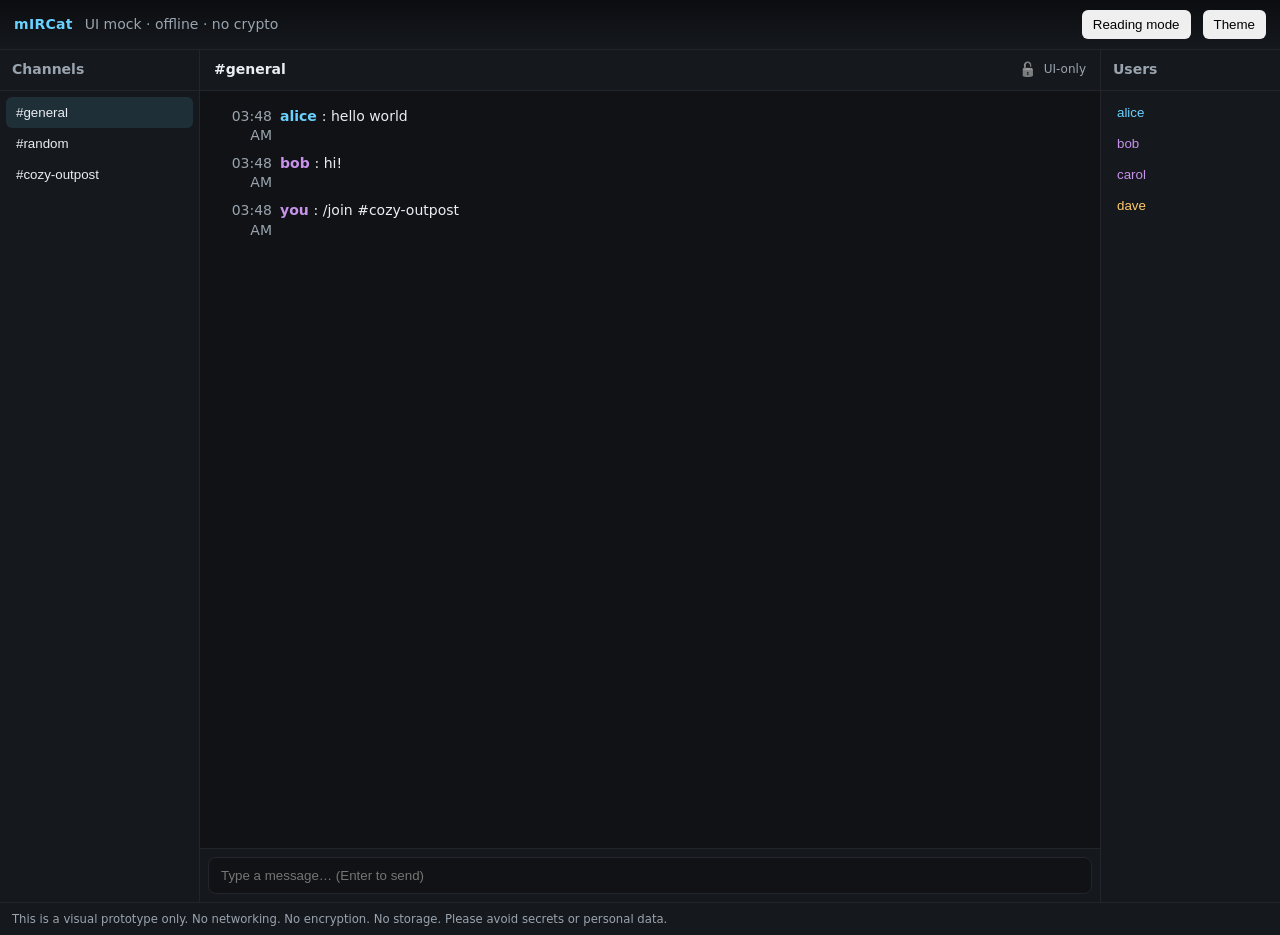
<file: examples/mirc-ui-mock/index.html>
<!--
SPDX-License-Identifier: MPL-2.0
-->
<!doctype html>
<html lang="en">
  <head>
    <meta charset="utf-8" />
    <meta name="viewport" content="width=device-width, initial-scale=1" />
    <title>mIRCat — UI mock (no crypto)</title>
    <link rel="stylesheet" href="styles.css" />
  </head>
  <body>
    <header class="topbar">
      <div class="brand">mIRCat</div>
      <div class="subtitle">UI mock · offline · no crypto</div>
      <div class="spacer"></div>
      <button class="reading-toggle" title="Toggle reading mode (dyslexia‑friendly)" aria-pressed="false" type="button">Reading mode</button>
      <button class="theme-toggle" title="Toggle theme" aria-pressed="false" type="button">Theme</button>
    </header>

    <main class="layout">
      <aside class="channels" aria-label="Channels">
        <div class="panel-title">Channels</div>
        <ul id="channel-list" class="list"></ul>
      </aside>

      <section class="chat" aria-label="Chat log">
        <div class="room-header">
          <div id="room-name" class="room-name">#general</div>
          <div class="room-flags" title="Lock is decorative in this UI-only mock">
            <span class="lock lock-off" aria-label="encryption off" title="UI-only: no encryption">🔓</span>
            <span class="mock-note">UI-only</span>
          </div>
        </div>
        <div id="log" class="log" aria-live="polite"></div>
        <form id="composer" class="composer" autocomplete="off">
          <input id="input" class="input" type="text" placeholder="Type a message… (Enter to send)" aria-label="Message input" />
        </form>
      </section>

      <aside class="users" aria-label="Users">
        <div class="panel-title">Users</div>
        <ul id="user-list" class="list"></ul>
      </aside>
    </main>

    <footer class="footer">
      <small>
        This is a visual prototype only. No networking. No encryption. No storage. Please avoid secrets or personal data.
      </small>
    </footer>

    <script src="app.js"></script>
  </body>
  </html>
</file>
<file: examples/mirc-ui-mock/styles.css>
/* SPDX-License-Identifier: MPL-2.0 */

:root {
  --bg: #101215;
  --bg-panel: #15181d;
  --bg-alt: #0b0d10;
  --text: #eaeef2;
  --muted: #9aa4af;
  --accent: #6ad1ff; /* "Cozy Outpost" blue */
  --accent-2: #ff9aa2; /* warm highlight */
  --good: #9cffcb;
  --warn: #ffd166;
  --danger: #ff6b6b;
  --sep: #22262c;
  --nick-a: #6ad1ff;
  --nick-b: #c792ea;
  --nick-c: #ffcb6b;
  --nick-d: #f7768e;
  --nick-e: #9ece6a;
  --nick-f: #7aa2f7;
}

/* Optional: basic light theme */
.light {
  --bg: #fbfbfd;
  --bg-panel: #ffffff;
  --bg-alt: #f4f6f8;
  --text: #0f1419;
  --muted: #4b5563;
  --accent: #0066cc;
  --accent-2: #b83280;
  --good: #0f9d58;
  --warn: #b7791f;
  --danger: #c53030;
  --sep: #e5e7eb;
  --nick-a: #0066cc;
  --nick-b: #7e22ce;
  --nick-c: #b45309;
  --nick-d: #be123c;
  --nick-e: #15803d;
  --nick-f: #1d4ed8;
}

* { box-sizing: border-box; }
html, body {
  height: 100%;
}
body {
  margin: 0;
  background: var(--bg);
  color: var(--text);
  font: 14px/1.4 ui-sans-serif, system-ui, -apple-system, Segoe UI, Roboto, Ubuntu, Cantarell, Noto Sans, Arial, "Apple Color Emoji", "Segoe UI Emoji";
}

.topbar {
  display: flex;
  align-items: center;
  gap: 12px;
  padding: 10px 14px;
  border-bottom: 1px solid var(--sep);
  background: linear-gradient(0deg, var(--bg-panel), var(--bg-alt));
}
.topbar .brand {
  font-weight: 700;
  letter-spacing: 0.3px;
  color: var(--accent);
}
.topbar .subtitle { color: var(--muted); }
.topbar .spacer { flex: 1; }
.topbar .theme-toggle, .topbar .reading-toggle {
  cursor: pointer;
  padding: 6px 10px;
  border-radius: 6px;
  border: 1px solid transparent;
}
.topbar .theme-toggle:focus, .topbar .reading-toggle:focus {
  /* visible fallback focus */
  outline: 2px solid var(--accent);
  outline-offset: 2px;
  /* enhance where supported */
  border-color: var(--accent);
  border-color: color-mix(in hsl, var(--accent) 50%, transparent);
}

.layout {
  display: grid;
  grid-template-columns: 200px 1fr 180px;
  grid-template-rows: 1fr;
  gap: 0;
  height: calc(100% - 48px);
}

.channels, .users {
  background: var(--bg-panel);
  border-right: 1px solid var(--sep);
  display: flex;
  flex-direction: column;
}
.users { border-left: 1px solid var(--sep); border-right: none; }

.panel-title {
  padding: 10px 12px;
  font-weight: 600;
  color: var(--muted);
  border-bottom: 1px solid var(--sep);
}
.list {
  list-style: none;
  margin: 0; padding: 6px;
  overflow: auto;
}
.list li { border-radius: 6px; }
.list li button {
  width: 100%;
  background: transparent;
  color: inherit;
  border: 0; text-align: left;
  padding: 8px 10px;
  border-radius: 6px;
  cursor: pointer;
}
.list li button:hover { background: var(--bg-alt); }
.list li.active button { background: color-mix(in hsl, var(--accent) 12%, transparent); }

.chat {
  display: grid;
  grid-template-rows: auto 1fr auto;
}
.room-header {
  display: flex;
  align-items: center;
  justify-content: space-between;
  padding: 10px 14px;
  border-bottom: 1px solid var(--sep);
  background: var(--bg-panel);
}
.room-name { font-weight: 700; }
.room-flags { display: flex; align-items: center; gap: 8px; color: var(--muted); }
.lock { filter: grayscale(1) opacity(0.7); }
.lock.lock-on { filter: none; }
.mock-note { font-size: 12px; color: var(--muted); }

.log {
  padding: 12px 14px;
  overflow: auto;
}
.msg {
  display: grid;
  grid-template-columns: 58px 1fr;
  gap: 8px;
  padding: 4px 0;
}
.msg .time { color: var(--muted); text-align: right; }
.msg .nick { font-weight: 600; }
.msg .text { white-space: pre-wrap; word-break: break-word; }

.composer {
  border-top: 1px solid var(--sep);
  padding: 8px;
  background: var(--bg-panel);
}
.input {
  width: 100%;
  padding: 10px 12px;
  border-radius: 8px;
  border: 1px solid var(--sep);
  background: var(--bg);
  color: var(--text);
}
.input:focus { outline: 2px solid color-mix(in hsl, var(--accent) 50%, transparent); border-color: transparent; }

.footer {
  border-top: 1px solid var(--sep);
  color: var(--muted);
  padding: 6px 12px;
  background: var(--bg-panel);
}

/* Nick colors reminiscent of mIRC nick coloring */
.nick-a { color: var(--nick-a); }
.nick-b { color: var(--nick-b); }
.nick-c { color: var(--nick-c); }
.nick-d { color: var(--nick-d); }
.nick-e { color: var(--nick-e); }
.nick-f { color: var(--nick-f); }

/* Scrollbar for WebKit/Blink (nice but optional) */
.list::-webkit-scrollbar, .log::-webkit-scrollbar { width: 10px; height: 10px; }
.list::-webkit-scrollbar-thumb, .log::-webkit-scrollbar-thumb { background: var(--sep); border-radius: 6px; }

@media (max-width: 840px) {
  .layout { grid-template-columns: 1fr; grid-template-rows: auto auto auto; }
  .channels, .users { display: none; }
}

/* Reading mode (dyslexia-friendly): toggled on <body class="reading-mode"> */
.reading-mode {
  /* Typography */
  font-size: 16px;           /* slightly larger base size */
  line-height: 1.6;          /* more breathing room */
  letter-spacing: 0.02em;    /* gentle letter spacing */
  word-spacing: 0.06em;      /* gentle word spacing */
  font-variant-ligatures: none;
  text-align: left;
}
.reading-mode em, .reading-mode i { font-style: normal; }
.reading-mode a {
  text-decoration: underline;
  text-underline-offset: 3px;
  text-decoration-thickness: 2px;
}
.reading-mode .log, .reading-mode #input { font-size: 1rem; line-height: 1.6; }
.reading-mode .panel-title { letter-spacing: 0.01em; }

/* High-visibility focus for both toggles when reading mode is on */
.reading-mode .theme-toggle:focus, .reading-mode .reading-toggle:focus {
  border-color: var(--accent);
}
</file>
